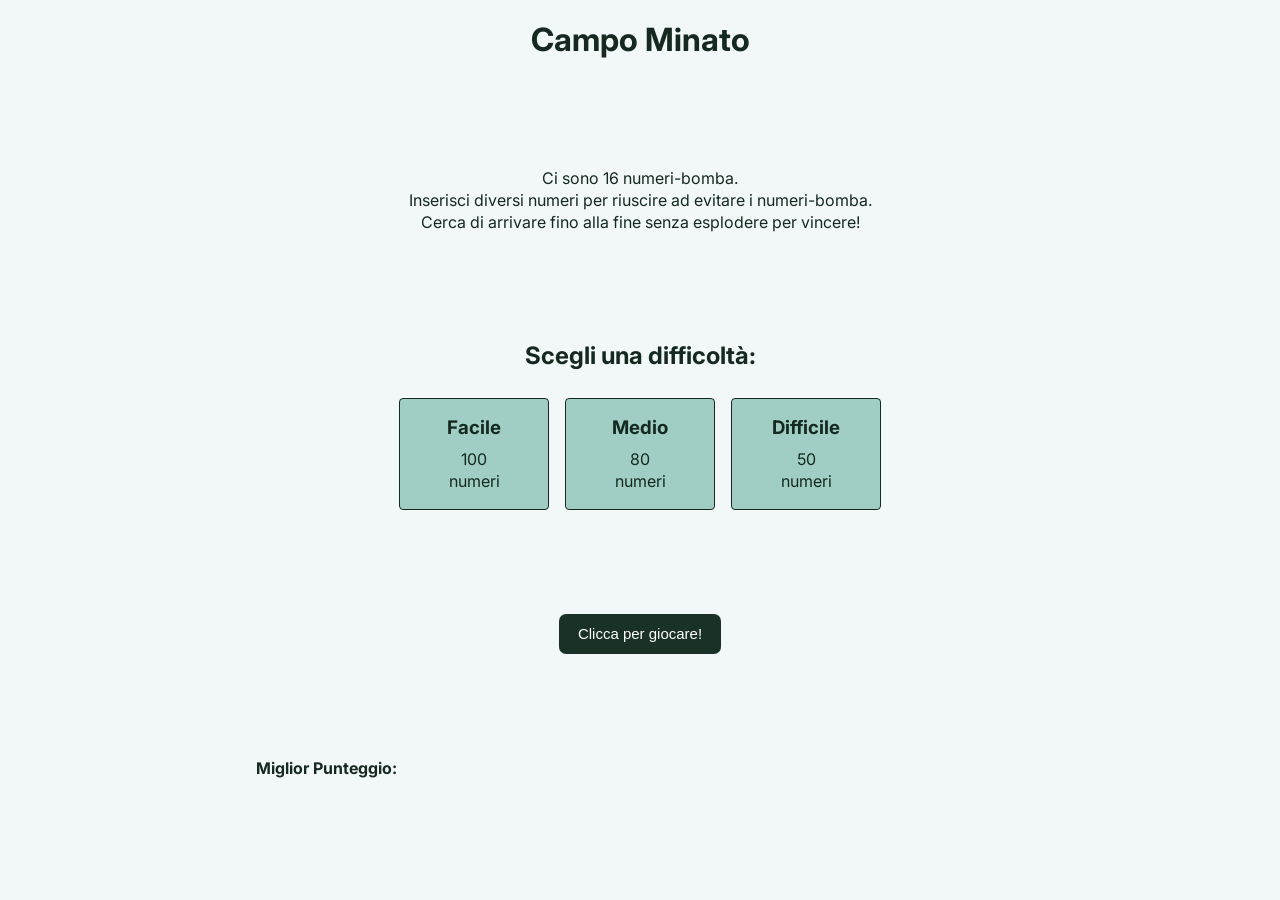
<file: index.html>
<!DOCTYPE html>
<html lang="en">
<head>
    <meta charset="UTF-8">
    <meta http-equiv="X-UA-Compatible" content="IE=edge">
    <meta name="viewport" content="width=device-width, initial-scale=1.0">
    <link href="https://fonts.googleapis.com/css2?family=Inter:wght@300;400;500;600;700&display=swap" rel="stylesheet">
    <link rel="stylesheet" href="./css/style.css">
    <title>Campo Minato</title>
</head>
<body>

    <!-- app -->
    <div id="app">
        <h1>
            campo minato
        </h1>

        <p>
            Ci sono <span id="bombs"></span> numeri-bomba.
            <br>
            Inserisci diversi numeri per riuscire ad evitare i numeri-bomba.
            <br>
            Cerca di arrivare fino alla fine senza esplodere per vincere!
        </p>

        <!-- difficulties -->
        <div class="difficulties">
            <h2>
                Scegli una difficoltà:
            </h2>

            <!-- 3 cards -->
            <ul class="difficulties">
                <!-- easy -->
                <li>
                    <label class="card" for="easy">
                        <h3>
                            facile
                        </h3>

                        <span id="easy-bombs"></span> numeri

                        <input type="radio" name="difficulty" id="easy">
                        <span class="bg-card"></span>
                    </label>
                </li>
                <!-- /easy -->

                <!-- medium -->
                <li>
                    <label class="card" for="medium">
                        <h3>
                            medio
                        </h3>

                        <span id="medium-bombs"></span> numeri

                        <input type="radio" name="difficulty" id="medium">
                        <span class="bg-card"></span>
                    </label>
                </li>
                <!-- /medium -->

                <!-- hard -->
                <li>
                    <label class="card" for="hard">
                        <h3>
                            difficile
                        </h3>

                        <span id="hard-bombs"></span> numeri

                        <input type="radio" name="difficulty" id="hard">
                        <span class="bg-card"></span>
                    </label>
                </li>
                <!-- /hard -->
            </ul>
            <!-- /cards -->
        </div>
        <!-- /difficulties -->

        <div class="btn-start">
            <button id="starter">
                Clicca per giocare!
            </button>
        </div>

        <h4>
            miglior punteggio: <span id="points"></span>
        </h4>

        <div id="result"></div>
    </div>
    <!-- /app -->

    <script src="./js/script.js"></script>
</body>
</html>
</file>
<file: css/style.css>
/* common settings */
* {
    box-sizing: border-box;
    margin: 0;
    padding: 0;
}
html, body {
    width: 100%;
    height: 100%;
    font-family: 'Inter', sans-serif;
    font-size: 16px;
    line-height: 1.35;
}
body {
    background-color: #F2F8F7;
    color: #152921;
}
#app {
    max-width: 800px;
    min-height: 100%;
    margin: 0 auto;
    padding: 1rem;
    display: flex;
    flex-direction: column;
    justify-content: space-between;
    row-gap: 1rem;
}
h1, h2 {
    text-align: center;
    line-height: 1.5;
}
h1, h4 {
    text-transform: capitalize;
}
p {
    text-align: center;
}
ul li {
    list-style: none;
}

.btn-start {
    text-align: center;
}

#starter {
    border: none;
    padding: .75em 1.25em;
    background-color: #1a3128;
    color: #fff;
    border-radius: 7px;
    font-size: 15px;
    cursor: pointer;
}


/* difficulties */
.difficulties h2 {
    margin-bottom: 1em;
}
.difficulties ul {
    display: flex;
    justify-content: center;
    align-items: center;
    flex-wrap: wrap;
    gap: 1rem;
}
.difficulties label {
    width: 150px;
    height: 112px;
    display: flex;
    flex-direction: column;
    justify-content: center;
    align-items: center;
    border: 1px solid;
    border-radius: .25em;
    cursor: pointer;
    position: relative;
}
.difficulties h3 {
    margin-bottom: .5em;
    text-transform: capitalize;
}
.difficulties label input[type="radio"] {
    display: none;
}
.difficulties label input + .bg-card {
    width: 100%;
    height: 100%;
    position: absolute;
    top: 0;
    left: 0;
    z-index: -1;
    background-color: #A1CEC4;
    transition: all 250ms ease;
}
.difficulties label input:checked + .bg-card {
    background-color: #4D9384;
    box-shadow: 0px 2px 4px 1px #0E1B16;
}
</file>
